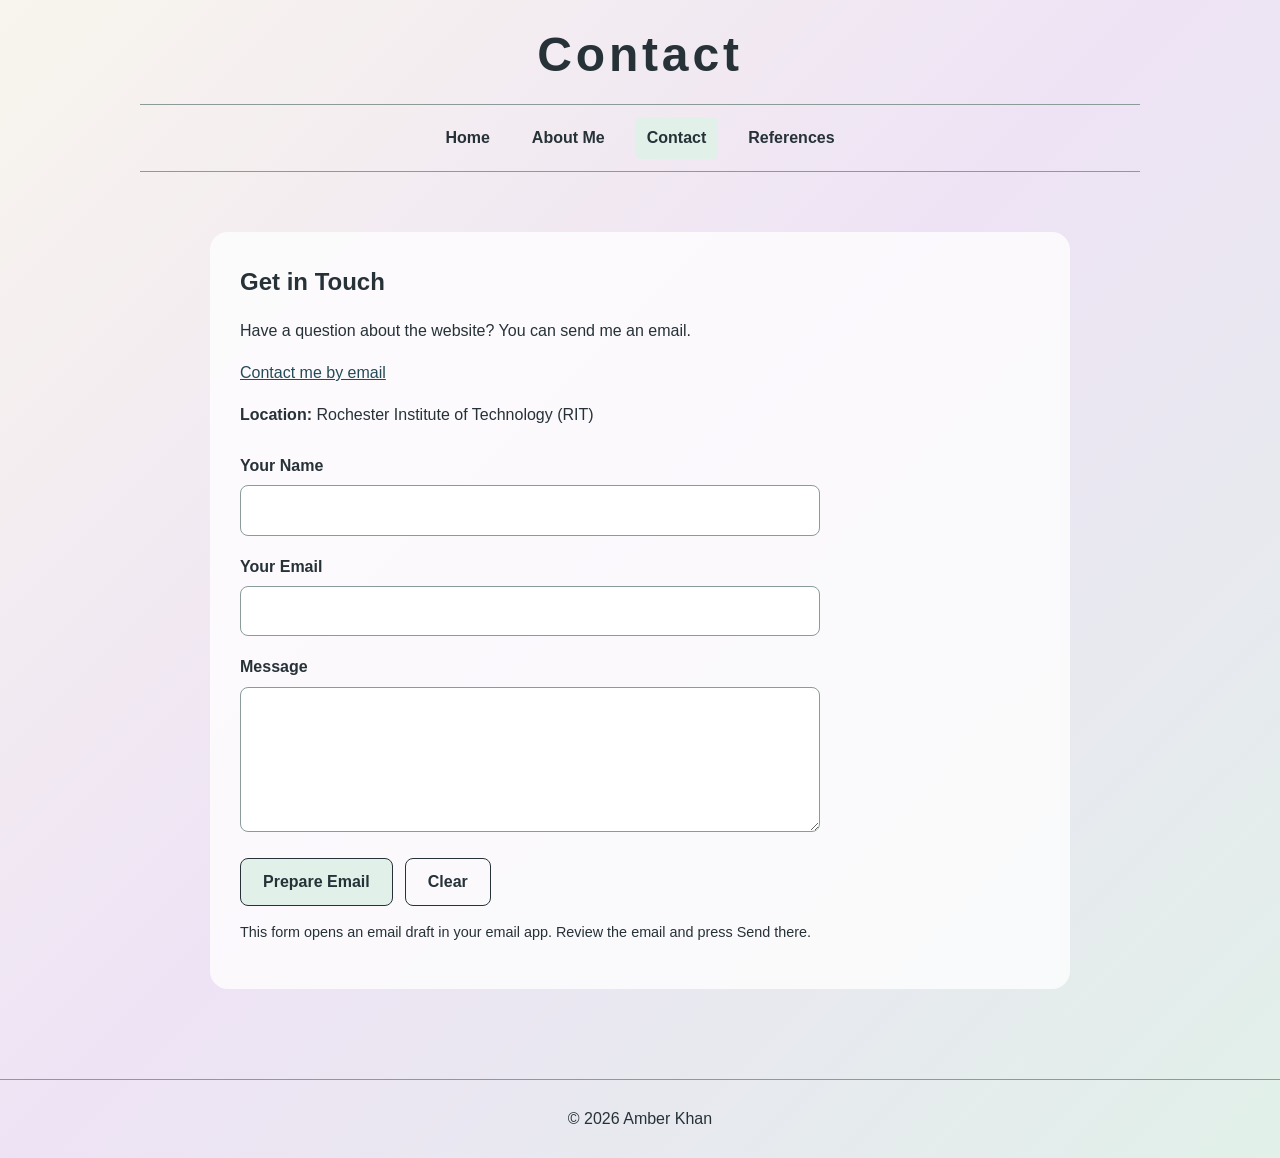
<file: Contact.html>
<!DOCTYPE html>
<html lang="en">
    <head>
    <meta charset="UTF-8">
    <meta name="viewport" content="width=device-width, initial-scale=1.0">
    <title>Contact | Amber Khan</title>
    <link rel="stylesheet" href="project1.css">
    <script src="script.js" defer></script>
    </head>

        <body>
            <header class="site-header">
            <h1>Contact</h1>

            <nav class="site-nav" aria-label="Main navigation">
            <a href="index.html">Home</a>
            <a href="aboutme.html">About Me</a>
            <a href="contact.html" aria-current="page">Contact</a>
            <a href="references.html">References</a>
            </nav>
            </header>

            <main>
                <section class="content-card">
                    <h2>Get in Touch</h2>

                    <p>
                    Have a question about the website?
                    You can send me an email.
                    </p>

                    <p>
                    <a href="mailto:abk1435@rit.edu">Contact me by email</a>
                    </p>

                    <p>
                    <strong>Location:</strong>
                    Rochester Institute of Technology (RIT)
                    </p>

                    <form id="contact-form">
                    <div class="form-field">
                    <label for="visitor-name">Your Name</label>
                    <input
                    id="visitor-name"
                    name="name"
                    type="text"
                    autocomplete="name"
                    required
                    >
                    </div>

                    <div class="form-field">
                    <label for="visitor-email">Your Email</label>
                    <input
                    id="visitor-email"
                    name="email"
                    type="email"
                    autocomplete="email"
                    required
                    >
                    </div>

                    <div class="form-field">
                    <label for="visitor-message">Message</label>
                    <textarea
                    id="visitor-message"
                    name="message"
                    required
                    ></textarea>
                    </div>

                    <div class="form-actions">
                    <button type="submit">Prepare Email</button>
                    <button type="reset">Clear</button>
                    </div>

                    <p class="form-note">
                    This form opens an email draft in your email app.
                    Review the email and press Send there.
                    </p>
                    </form>
                </section>
            </main>

        <footer class="site-footer">
        <p>&copy; 2026 Amber Khan</p>
        </footer>
        </body>
</html>
</file>
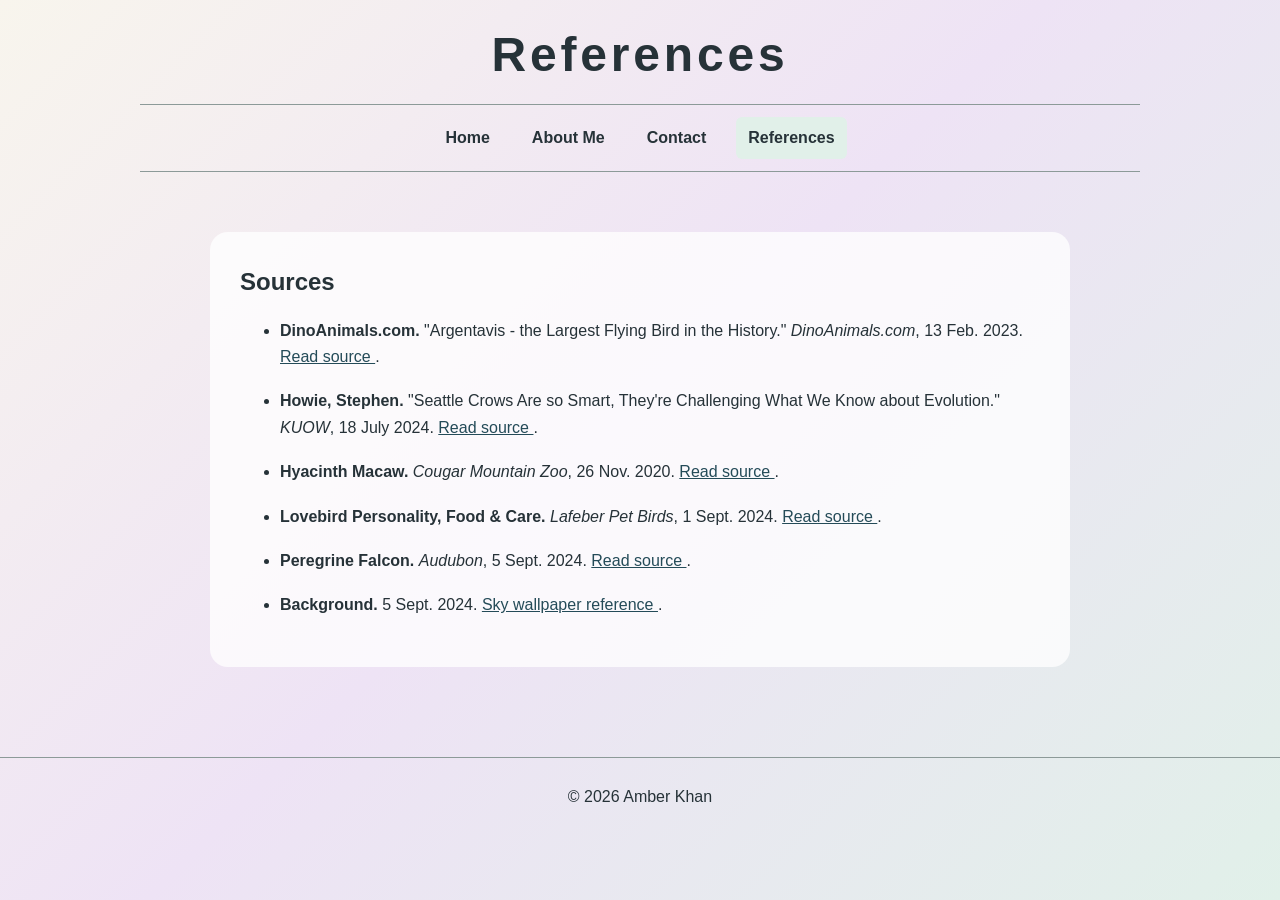
<file: references.html>
<!DOCTYPE html>
<html lang="en">
<head>
<meta charset="UTF-8">
<meta name="viewport" content="width=device-width, initial-scale=1.0">
<title>References | Amber Khan</title>
<link rel="stylesheet" href="project1.css">
</head>

    <body>
        <header class="site-header">
        <h1>References</h1>

        <nav class="site-nav" aria-label="Main navigation">
        <a href="index.html">Home</a>
        <a href="aboutme.html">About Me</a>
        <a href="contact.html">Contact</a>
        <a href="references.html" aria-current="page">
        References
        </a>
        </nav>
        </header>

        <main>
            <section class="content-card references-list">
            <h2>Sources</h2>

            <ul>
            <li>
                <strong>DinoAnimals.com.</strong>
                "Argentavis - the Largest Flying Bird in the History."
                <em>DinoAnimals.com</em>, 13 Feb. 2023.
                <a href="https://dinoanimals.com/animals/argentavis-magnificens-the-largest-bird-in-the-history/">
                Read source
                </a>.
            </li>

            <li>
                <strong>Howie, Stephen.</strong>
                "Seattle Crows Are so Smart, They're Challenging What
                We Know about Evolution."
                <em>KUOW</em>, 18 July 2024.
                <a href="https://www.kuow.org/stories/seattle-crows-are-so-smart-they-re-challenging-what-we-know-about-evolution">
                Read source
                </a>.
            </li>

            <li>
                <strong>Hyacinth Macaw.</strong>
                <em>Cougar Mountain Zoo</em>, 26 Nov. 2020.
                <a href="https://www.cougarmountainzoo.org/animals/hyacinth-macaw/">
                Read source
                </a>.
            </li>

            <li>
                <strong>Lovebird Personality, Food &amp; Care.</strong>
                <em>Lafeber Pet Birds</em>, 1 Sept. 2024.
                <a href="https://lafeber.com/pet-birds/species/lovebird/">
                Read source
                </a>.
            </li>

            <li>
                <strong>Peregrine Falcon.</strong>
                <em>Audubon</em>, 5 Sept. 2024.
                <a href="https://www.audubon.org/field-guide/bird/peregrine-falcon">
                Read source
                </a>.
            </li>

                <li>
                <strong>Background.</strong>
                5 Sept. 2024.
                <a href="https://www.pinterest.com/pin/85075880455354877/">
                Sky wallpaper reference
                </a>.
                </li>
                </ul>
            </section>
        </main>

    <footer class="site-footer">
    <p>&copy; 2026 Amber Khan</p>
    </footer>
    </body>
</html>
</file>
<file: project1.css>
/* COLORS */
:root {
--ink: #263238;
--cream: #f8f5ed;
--lavender: #eee3f5;
--mint: #e1f0e9;
--line: #8c9a98;
}

/* GENERAL STYLES */
* {
box-sizing: border-box;
}

html {
scroll-behavior: smooth;
}

body {
margin: 0;
color: var(--ink);
font: 16px/1.65 Arial, Helvetica, sans-serif;
background: linear-gradient(
135deg,
var(--cream),
var(--lavender) 48%,
var(--mint)
);
min-height: 100vh;
}

a {
color: #244b58;
}

a:hover {
text-decoration: underline;
}

/* HEADER */
.site-header {
padding: 26px 20px 14px;
text-align: center;
}

.site-header h1 {
font-size: clamp(2rem, 5vw, 3rem);
line-height: 1.2;
letter-spacing: 0.08em;
margin: 0 0 20px;
}

/* NAVIGATION */
.site-nav {
display: flex;
justify-content: center;
flex-wrap: wrap;
gap: 8px 18px;
max-width: 1000px;
margin: auto;
padding: 12px;
border-top: 1px solid var(--line);
border-bottom: 1px solid var(--line);
}

.site-nav a {
padding: 8px 12px;
color: var(--ink);
text-decoration: none;
border-radius: 6px;
font-weight: 600;
}

.site-nav a:hover,
.site-nav a:focus-visible,
.site-nav a[aria-current="page"] {
background: var(--mint);
}

/* MAIN CONTENT */
main {
max-width: 1060px;
margin: 0 auto;
padding: 16px 24px 40px;
}

/* HERO SECTION */
.hero {
text-align: center;
margin: 30px auto 0;
max-width: 820px;
padding: 32px 24px;
border-radius: 20px;
background: rgba(255, 255, 255, 0.6);
}

.hero-image {
width: 100%;
max-height: 400px;
object-fit: cover;
display: block;
border-radius: 14px;
margin-bottom: 24px;
}

.hero-content {
max-width: 650px;
margin: 0 auto;
}

.hero h2 {
font-size: clamp(1.5rem, 3.5vw, 2.2rem);
margin: 0 0 10px;
}

.hero p {
font-size: 1.08rem;
margin: 0 0 22px;
}

.hero-button {
display: inline-block;
padding: 11px 22px;
background: var(--mint);
color: var(--ink);
border: 1px solid var(--ink);
border-radius: 8px;
font-weight: 700;
text-decoration: none;
}

.hero-button:hover,
.hero-button:focus-visible {
background: var(--lavender);
text-decoration: none;
}

/* BIRD SECTIONS */
.bird-entry {
display: grid;
grid-template-columns:
minmax(0, 1fr) minmax(0, 1.3fr);
gap: 35px;
align-items: center;
padding: 48px 0;
border-bottom: 1px solid var(--line);
}

.bird-entry img {
width: 100%;
max-width: 420px;
height: auto;
display: block;
border-radius: 12px;
}

.bird-description h2 {
font-size: 1.5rem;
margin: 0 0 12px;
}

.bird-description p {
margin: 0 0 12px;
}

/* ABOUT, CONTACT, AND REFERENCES */
.content-card {
max-width: 860px;
margin: 30px auto;
padding: 30px;
background: rgba(255, 255, 255, 0.78);
border-radius: 18px;
}

.content-card h2 {
margin: 24px 0 8px;
}

.content-card h2:first-child {
margin-top: 0;
}

.portrait {
display: block;
width: min(260px, 100%);
height: auto;
border-radius: 18px;
margin: 20px auto;
}

.references-list {
overflow-wrap: anywhere;
}

.references-list li {
margin-bottom: 18px;
}

/* CONTACT FORM */
#contact-form {
max-width: 580px;
margin-top: 24px;
}

.form-field {
margin-bottom: 18px;
}

.form-field label {
display: block;
font-weight: 700;
margin-bottom: 6px;
}

.form-field input,
.form-field textarea {
font: inherit;
width: 100%;
padding: 11px 13px;
border: 1px solid #899c9b;
border-radius: 8px;
background: white;
}

.form-field input:focus-visible,
.form-field textarea:focus-visible {
outline: 3px solid #7eaab7;
outline-offset: 2px;
}

.form-field textarea {
min-height: 145px;
resize: vertical;
}

.form-actions {
display: flex;
gap: 12px;
flex-wrap: wrap;
}

button {
font: inherit;
padding: 10px 22px;
border-radius: 8px;
border: 1px solid var(--ink);
cursor: pointer;
background: var(--mint);
color: var(--ink);
font-weight: 700;
}

button[type="reset"] {
background: transparent;
}

.form-note {
font-size: 0.9rem;
}

/* FOOTER */
.site-footer {
text-align: center;
padding: 26px 15px;
margin-top: 20px;
border-top: 1px solid var(--line);
}

.site-footer p {
margin: 0;
}

/* MOBILE DEVICES */
@media (max-width: 700px) {
main {
padding: 12px 18px 30px;
}

.bird-entry {
grid-template-columns: 1fr;
gap: 18px;
padding: 32px 0;
}

.bird-entry img {
max-width: 100%;
}

.content-card {
padding: 20px;
}

.hero {
padding: 26px 18px;
}
}
</file>
